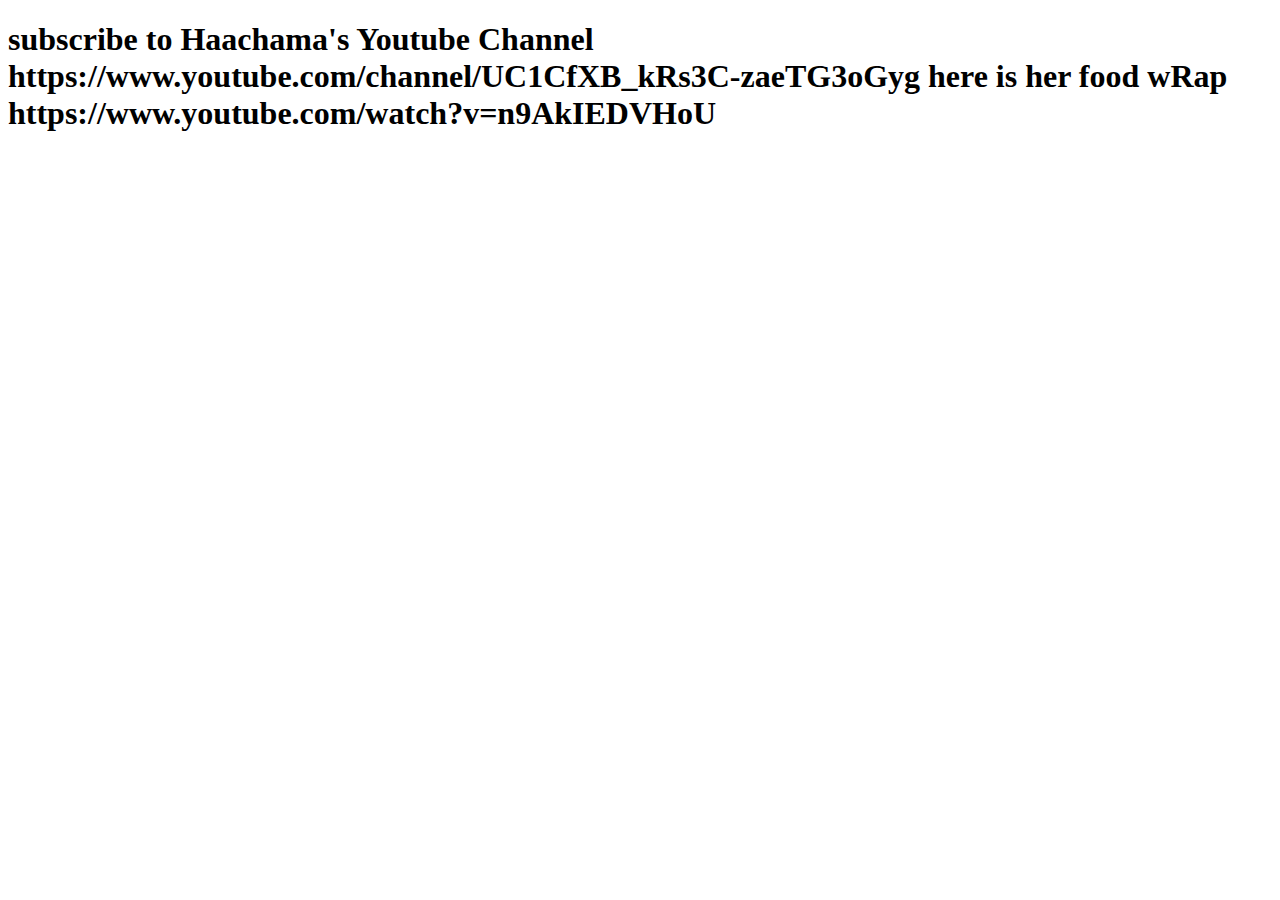
<file: index.html>
<!DOCTYPE html>
<html>
    <head>
        <title>Hello World</title>
    </head>
    <body>
        <h1>subscribe to Haachama's Youtube Channel
            https://www.youtube.com/channel/UC1CfXB_kRs3C-zaeTG3oGyg
            here is her food wRap
            https://www.youtube.com/watch?v=n9AkIEDVHoU
        </h1>
    </body>
</html>
</file>
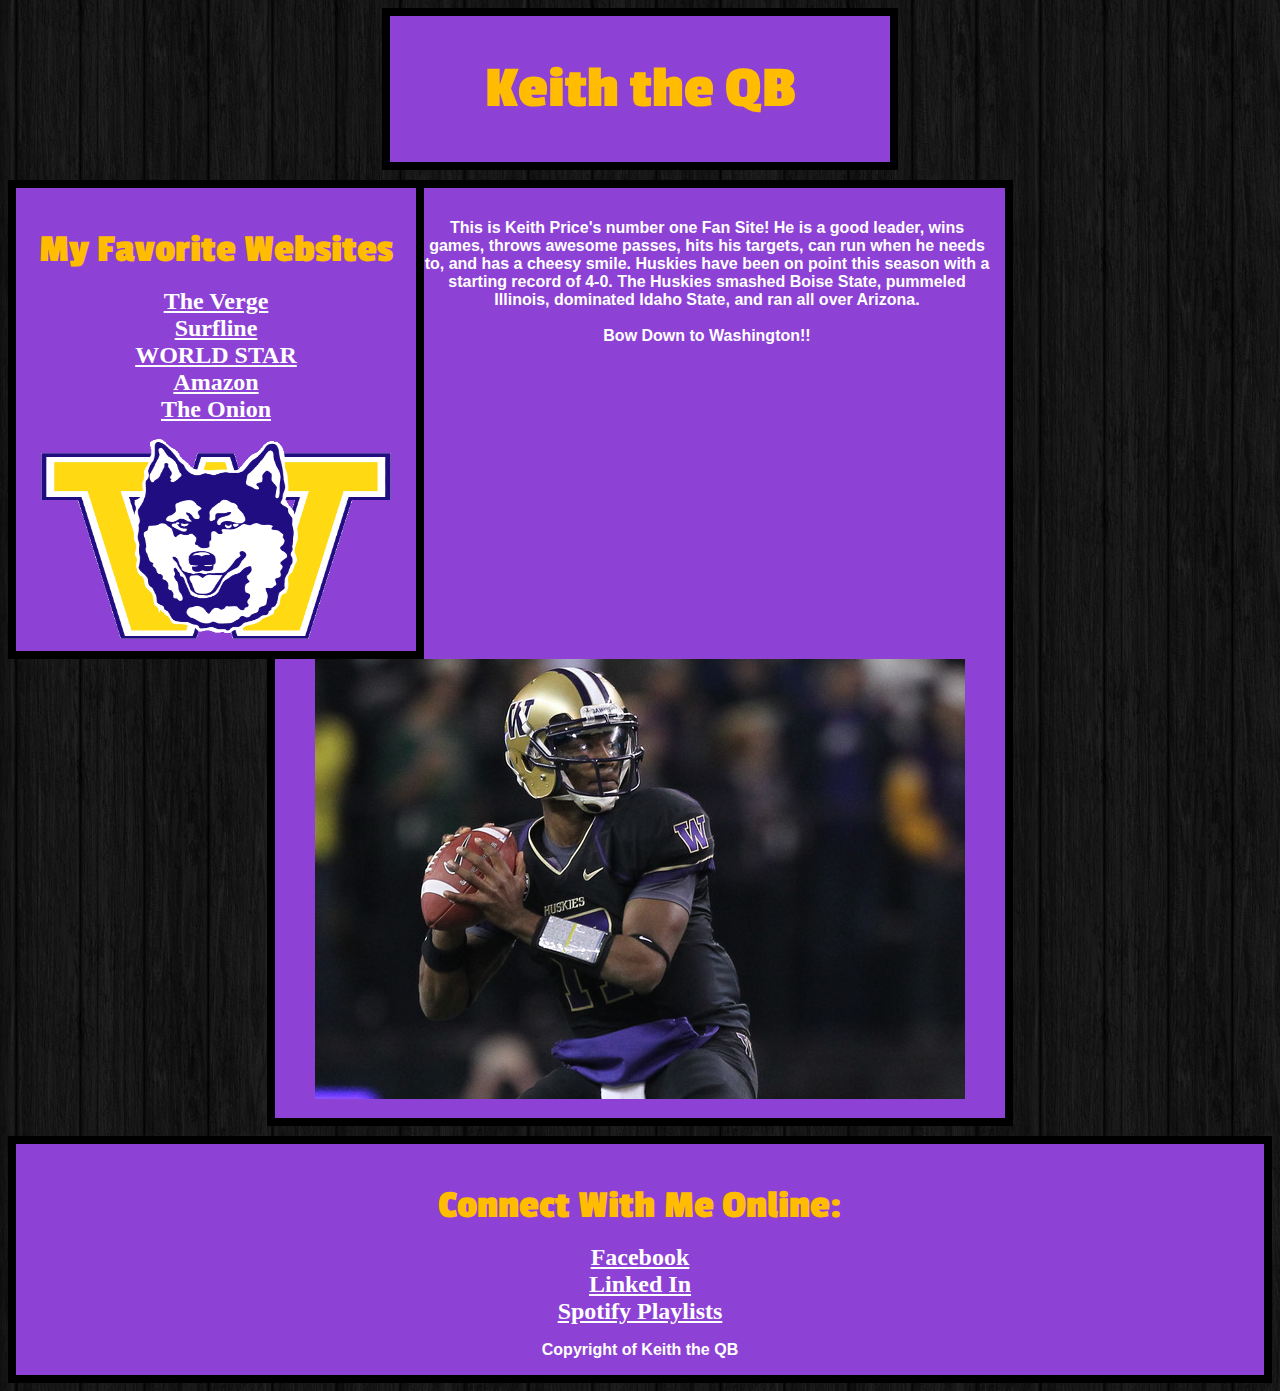
<file: introToCss.html>
<!DOCTYPE html>
	<head> 
		<title> Keith the QB  </title>
		<link rel="stylesheet" type="text/css" href="test.css" />
		<link href='http://fonts.googleapis.com/css?family=Passion+One' rel='stylesheet' type='text/css'>
	</head>

	<body>
		<div id = "Header">
			<h1> Keith the QB </h1>
		</div>
		
		<div id = "LeftNav">
			<h3> My Favorite Websites </h3>
			<ul>
				<li><a href="https://www.theverge.com">The Verge</a></li>
				<li><a href="https://www.surfline.com">Surfline</a></li>
				<li><a href="https://www.worldstarhiphop">WORLD STAR</a></li>
				<li><a href="https://www.amazon.com">Amazon</a></li>
				<li><a href="https://www.theonion.com">The Onion</a></li>
			</ul>
			<img src="icon.gif" width="350px" height="200px">
		</div>
		
		<div id = "Content">
			<p> This is Keith Price's number one Fan Site! He is a good leader, wins games, throws awesome passes, hits his targets, can run when he needs to, and has a cheesy smile. Huskies have been on point this season with a starting record of 4-0. The Huskies smashed Boise State, pummeled Illinois, dominated Idaho State, and ran all over Arizona. <br /><br /> <span id="bow">Bow Down to Washington!!</span></p>
			<img src="price.jpg">
		</div>
		
		<div id = "Footer">
			<h3>Connect With Me Online:</h3>
			<ul>
				<li><a href="https://www.Facebook.com">Facebook</a></li>
				<li><a href="https://www.Linkedin.com">Linked In</a></li>
				<li><a href="https://www.Spotify.com">Spotify Playlists</a></li>
			</ul>
			<p>Copyright of Keith the QB</p>
		</div>

	</body>

</html>
</file>
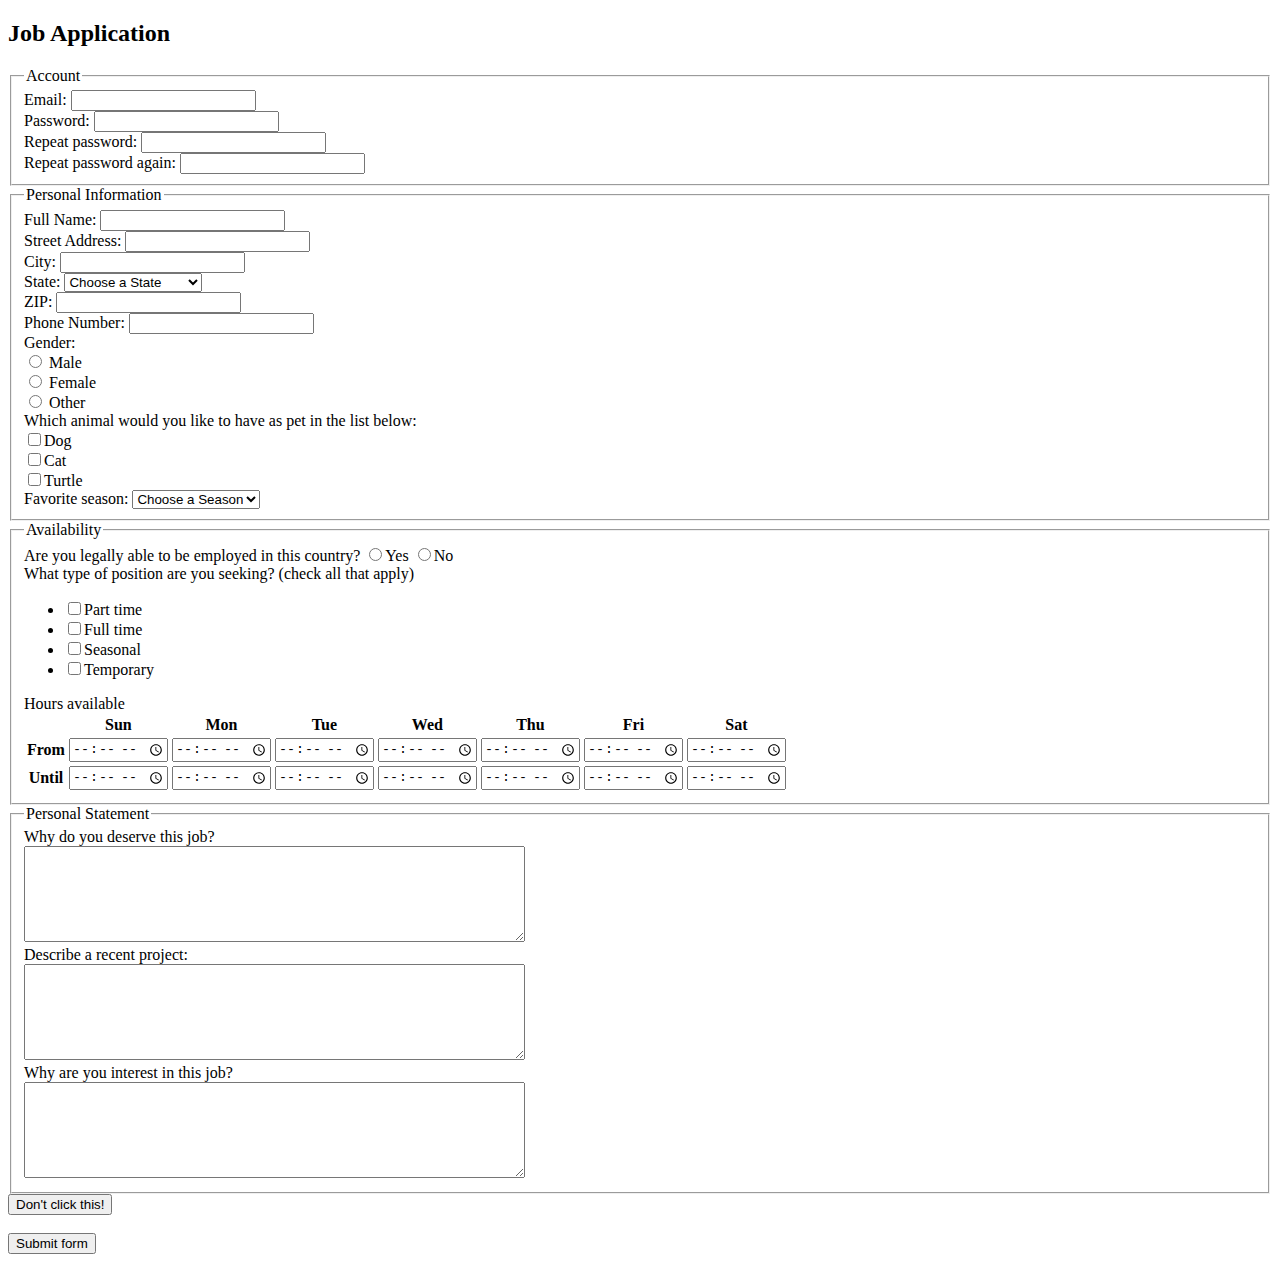
<file: jobApplicationForm.html>
<!DOCTYPE html>
<html>
<head>
	<meta charset="utf-8">
	<title>Job Application</title>
</head>
<body>

<h2>Job Application</h2>

<form action="http://gclass.alexburner.com/formtest.php" method="post">

	<fieldset>
		<legend>Account</legend>
		<div class="field">
			<label>Email:</label> 
			<input type="text" name="email">
		</div>
		<div class="field">
			<label>Password:</label> 
			<input type="password" name="password">
		</div>
		<div class="field">
			<label>Repeat password:</label> 
			<input type="password" name="password_r">
		</div>
		<div class="field">
			<label>Repeat password again:</label> 
			<input type="password" name="password_rr">
		</div>
	</fieldset>

	<fieldset>
		<legend>Personal Information</legend>
		<div class="field">
			<label>Full Name:</label> 
			<input type="text" name="name">
		</div>
		<div class="field">
			<label>Street Address:</label> 
			<input type="text" name="street">
		</div>
		<div class="field">
			<label>City:</label> 
			<input type="text" name="city">
		</div>
		<div class="field">
			<label>State:</label> 
			<select name="state">
				<option value="" selected="true">Choose a State</option>
				<option value="AL">Alabama</option>
				<option value="AK">Alaska</option>
				<option value="AZ">Arizona</option>
				<option value="AR">Arkansas</option>
				<option value="CA">California</option>
				<option value="CO">Colorado</option>
				<option value="CT">Connecticut</option>
				<option value="DE">Delaware</option>
				<option value="DC">District of Columbia</option>
				<option value="FL">Florida</option>
				<option value="GA">Georgia</option>
				<option value="HI">Hawaii</option>
				<option value="ID">Idaho</option>
				<option value="IL">Illinois</option>
				<option value="IN">Indiana</option>
				<option value="IA">Iowa</option>
				<option value="KS">Kansas</option>
				<option value="KY">Kentucky</option>
				<option value="LA">Louisiana</option>
				<option value="ME">Maine</option>
				<option value="MD">Maryland</option>
				<option value="MA">Massachusetts</option>
				<option value="MI">Michigan</option>
				<option value="MN">Minnesota</option>
				<option value="MS">Mississippi</option>
				<option value="MO">Missouri</option>
				<option value="MT">Montana</option>
				<option value="NE">Nebraska</option>
				<option value="NV">Nevada</option>
				<option value="NH">New Hampshire</option>
				<option value="NJ">New Jersey</option>
				<option value="NM">New Mexico</option>
				<option value="NY">New York</option>
				<option value="NC">North Carolina</option>
				<option value="ND">North Dakota</option>
				<option value="OH">Ohio</option>
				<option value="OK">Oklahoma</option>
				<option value="OR">Oregon</option>
				<option value="PA">Pennsylvania</option>
				<option value="RI">Rhode Island</option>
				<option value="SC">South Carolina</option>
				<option value="SD">South Dakota</option>
				<option value="TN">Tennessee</option>
				<option value="TX">Texas</option>
				<option value="UT">Utah</option>
				<option value="VT">Vermont</option>
				<option value="VA">Virginia</option>
				<option value="WA">Washington</option>
				<option value="WV">West Virginia</option>
				<option value="WI">Wisconsin</option>
				<option value="WY">Wyoming</option>
			</select>
		</div>
		<div class="field">
			<label>ZIP:</label> 
			<input type="text" name="zip">
		</div>
		<div class="field">
			<label>Phone Number:</label> 
			<input type="text" name="phone#">
		</div>
		<div class="field">
			<label>Gender:</label> 
			<br>
			<input type="radio" name="gender" value="male"> Male
			<br> 
			<input type="radio" name="gender" value="female"> Female
			<br> 
			<input type="radio" name="gender" value="other"> Other
		</div>
		<div class="field">
			<label>Which animal would you like to have as pet in the list below:</label> 
			<br>
			<input type="checkbox" name="animal" value="dog">Dog
			<br> 
			<input type="checkbox" name="animal" value="cat">Cat
			<br> 
			<input type="checkbox" name="animal" value="turtle">Turtle
		</div>

		<div class="field">
			<label>Favorite season:</label> 
			<select name="season">
				<option value="" selected="true">Choose a Season</option>
				<option value="spring">Spring</option>
				<option value="summer">Summer</option>
				<option value="fall">Fall</option>
				<option value="winter">Winter</option>
			</select>
		</div>
		
	</fieldset>

	<fieldset>
		<legend>Availability</legend>
		<div class="field">
			<label>Are you legally able to be employed in this country?</label> 
			<input type="radio" name="legal" value="yes">Yes
			<input type="radio" name="legal" value="no">No
		</div>
		<div class="field">
			<label>What type of position are you seeking? (check all that apply)</label>
			<ul>
				<li><input type="checkbox" name="position_pt" value="parttime">Part time</li>
				<li><input type="checkbox" name="position_ft" value="fulltime">Full time</li>
				<li><input type="checkbox" name="position_sl" value="seasonal">Seasonal</li>
				<li><input type="checkbox" name="position_tp" value="temporary">Temporary</li>
			</ul>
		</div>
		<div class="field">
			<label>Hours available</label>
			<table>
				<tr>
					<td></td>
					<th>Sun</th>
					<th>Mon</th>
					<th>Tue</th>
					<th>Wed</th>
					<th>Thu</th>
					<th>Fri</th>
					<th>Sat</th>
				</tr>
				<tr>
					<th>From</th>
					<td><input type="time" size="5" name="su_from"></td>
					<td><input type="time" size="5" name="mo_from"></td>
					<td><input type="time" size="5" name="tu_from"></td>
					<td><input type="time" size="5" name="we_from"></td>
					<td><input type="time" size="5" name="th_from"></td>
					<td><input type="time" size="5" name="fr_from"></td>
					<td><input type="time" size="5" name="sa_from"></td>
				</tr>
				<tr>
					<th>Until</th>
					<td><input type="time" size="5" name="su_until"></td>
					<td><input type="time" size="5" name="mo_until"></td>
					<td><input type="time" size="5" name="tu_until"></td>
					<td><input type="time" size="5" name="we_until"></td>
					<td><input type="time" size="5" name="th_until"></td>
					<td><input type="time" size="5" name="fr_until"></td>
					<td><input type="time" size="5" name="sa_until"></td>
				</tr>
			</table>
		</div>
	</fieldset>

	<fieldset>
		<legend>Personal Statement</legend>
		<div class="field">
			<label>Why do you deserve this job?</label><br>
			<textarea name="deserve" rows="6" cols="60"></textarea>
		</div>
		<div class="field">
			<label>Describe a recent project:</label><br>
			<textarea name="project" rows="6" cols="60"></textarea>
		</div>
		<div class="field">
			<label>Why are you interest in this job?</label><br>
			<textarea name="interest" rows="6" cols="60"></textarea>
		</div>
	</fieldset>

	<button type="button" onclick="alert('Go ahead click the submit!')">Don't click this!</button>
	<br> 
	<br> 
	<input type="submit" value="Submit form">
	
</form>
</body>
</html>
</file>
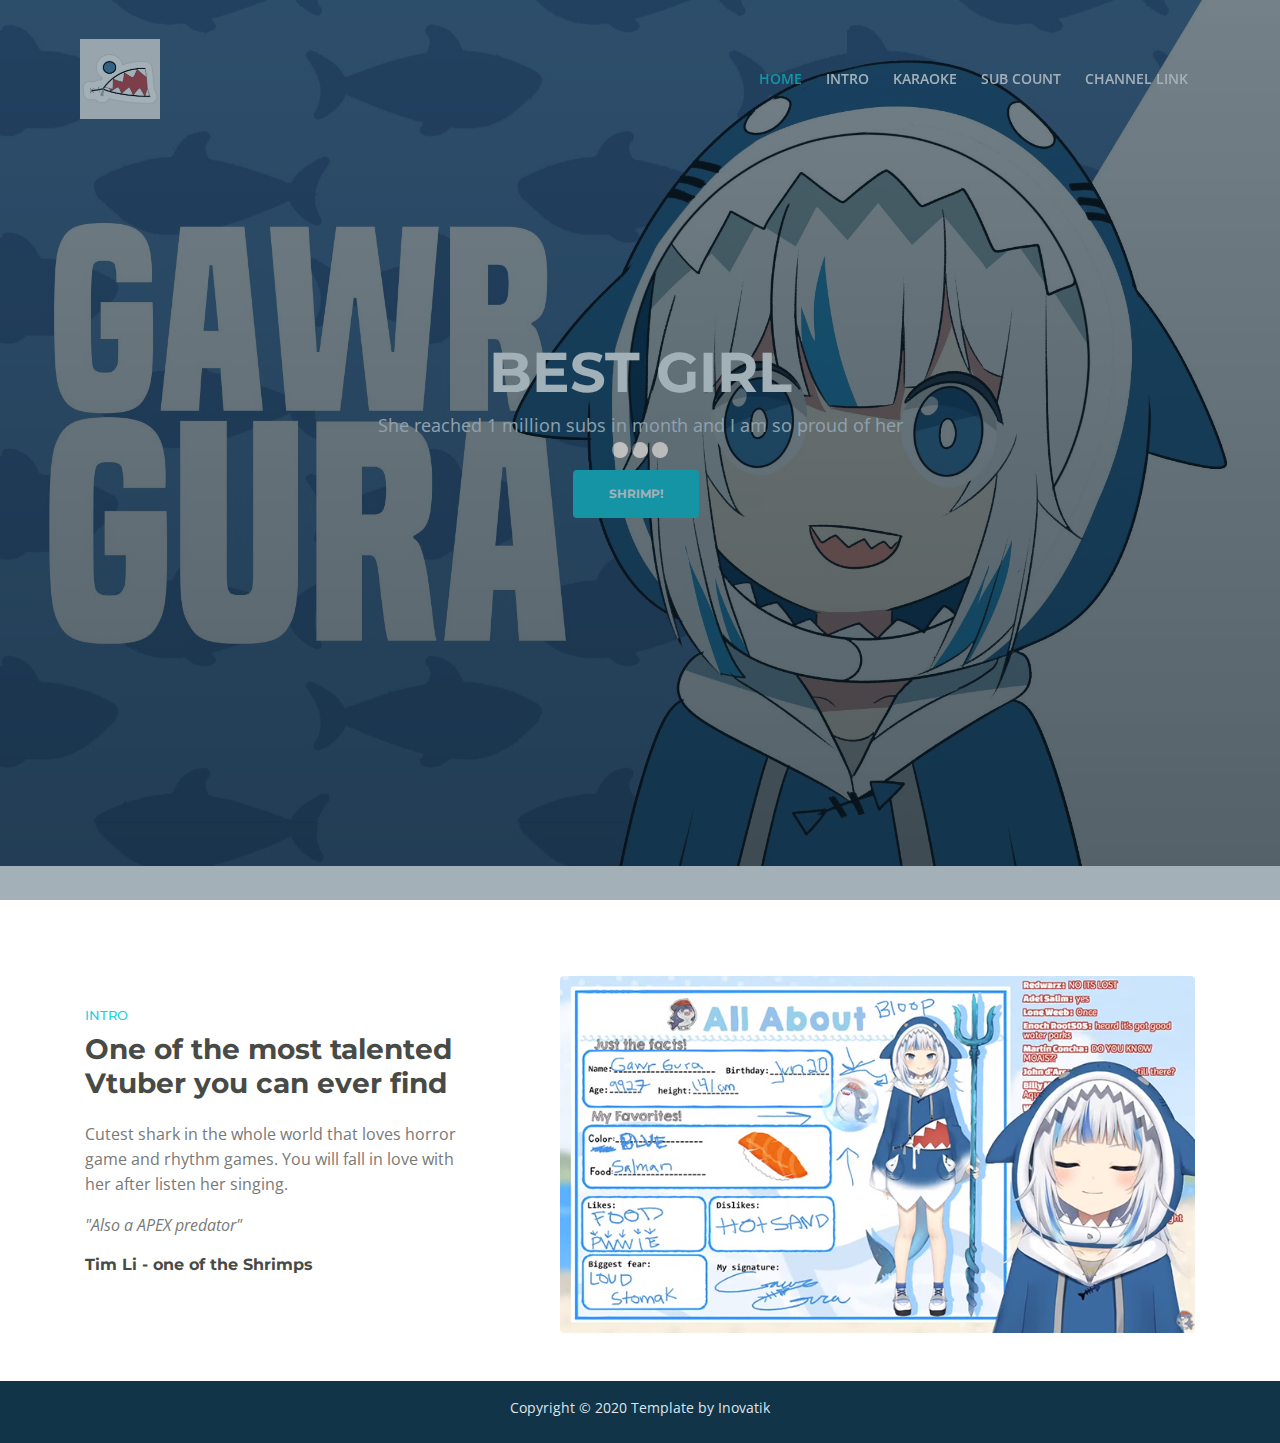
<file: myFunSite.html>
<!DOCTYPE html>
<html lang="en">
<head>
    <meta charset="utf-8">
    <meta name="viewport" content="width=device-width, initial-scale=1, shrink-to-fit=no">
    
    <!-- SEO Meta Tags -->
    <meta name="description" content="Aria is a business focused HTML landing page template built with Bootstrap to help you create lead generation websites for companies and their services.">
    <meta name="author" content="Inovatik">

    <!-- OG Meta Tags to improve the way the post looks when you share the page on LinkedIn, Facebook, Google+ -->
	<meta property="og:site_name" content="" /> <!-- website name -->
	<meta property="og:site" content="" /> <!-- website link -->
	<meta property="og:title" content=""/> <!-- title shown in the actual shared post -->
	<meta property="og:description" content="" /> <!-- description shown in the actual shared post -->
	<meta property="og:image" content="" /> <!-- image link, make sure it's jpg -->
	<meta property="og:url" content="" /> <!-- where do you want your post to link to -->
	<meta property="og:type" content="article" />

    <!-- Website Title -->
    <title>Aria - Business HTML Landing Page Template</title>
    
    <!-- Styles -->
    <link href="https://fonts.googleapis.com/css?family=Montserrat:500,700&display=swap&subset=latin-ext" rel="stylesheet">
    <link href="https://fonts.googleapis.com/css?family=Open+Sans:400,400i,600&display=swap&subset=latin-ext" rel="stylesheet">
    <link href="css/bootstrap.css" rel="stylesheet">
    <link href="css/fontawesome-all.css" rel="stylesheet">
    <link href="css/swiper.css" rel="stylesheet">
	<link href="css/magnific-popup.css" rel="stylesheet">
	<link href="css/styles.css" rel="stylesheet">
	
	<!-- Favicon  -->
    <link rel="icon" href="images/favicon.png">
</head>
<body data-spy="scroll" data-target=".fixed-top">
    
    <!-- Preloader -->
	<div class="spinner-wrapper">
        <div class="spinner">
            <div class="bounce1"></div>
            <div class="bounce2"></div>
            <div class="bounce3"></div>
        </div>
    </div>
    <!-- end of preloader -->
    

    <!-- Navbar -->
    <nav class="navbar navbar-expand-md navbar-dark navbar-custom fixed-top">
        <!-- Text Logo - Use this if you don't have a graphic logo -->
        <!-- <a class="navbar-brand logo-text page-scroll" href="index.html">Aria</a> -->

        <!-- Image Logo -->
        <a class="navbar-brand logo-image" href="https://www.youtube.com/channel/UCoSrY_IQQVpmIRZ9Xf-y93g"><img src="images/favicon.png" alt="alternative"></a>
        
        <!-- Mobile Menu Toggle Button -->
        <button class="navbar-toggler" type="button" data-toggle="collapse" data-target="#navbarsExampleDefault" aria-controls="navbarsExampleDefault" aria-expanded="false" aria-label="Toggle navigation">
            <span class="navbar-toggler-awesome fas fa-bars"></span>
            <span class="navbar-toggler-awesome fas fa-times"></span>
        </button>
        <!-- end of mobile menu toggle button -->

        <div class="collapse navbar-collapse" id="navbarsExampleDefault">
            <ul class="navbar-nav ml-auto">
                <li class="nav-item">
                    <a class="nav-link page-scroll" href="#header">HOME <span class="sr-only">(current)</span></a>
                </li>
                <li class="nav-item">
                    <a class="nav-link page-scroll" href="#intro">INTRO</a>
                </li>
                <li class="nav-item">
                    <a class="nav-link page-scroll" href="https://www.youtube.com/watch?v=Xd-uxiTmY-E&t=0s">KARAOKE</a>
                </li>
                <li class="nav-item">
                    <a class="nav-link page-scroll" href="https://socialblade.com/youtube/channel/UCoSrY_IQQVpmIRZ9Xf-y93g/realtime">SUB COUNT</a>
                </li>
                



                <li class="nav-item">
                    <a class="nav-link page-scroll" href="https://www.youtube.com/channel/UCoSrY_IQQVpmIRZ9Xf-y93g">CHANNEL LINK</a>
                </li>
            </ul>
            
        </div>
    </nav> <!-- end of navbar -->
    <!-- end of navbar -->


    <!-- Header -->
    <header id="header" class="header">
        <div class="header-content">
            <div class="container">
                <div class="row">
                    <div class="col-lg-12">
                        <div class="text-container">
                            <h1>BEST <span id="js-rotating">GIRL, WIFU, Vtuber</span></h1>
                            <p class="p-heading p-large">She reached 1 million subs in month and I am so proud of her</p>
                            <a class="btn-solid-lg page-scroll" href="#intro">SHRIMP!</a>
                        </div>
                    </div> <!-- end of col -->
                </div> <!-- end of row -->
            </div> <!-- end of container -->
        </div> <!-- end of header-content -->
    </header> <!-- end of header -->
    <!-- end of header -->


    <!-- Intro -->
    <div id="intro" class="basic-1">
        <div class="container">
            <div class="row">
                <div class="col-lg-5">
                    <div class="text-container">
                        <div class="section-title">INTRO</div>
                        <h2>One of the most talented Vtuber you can ever find</h2>
                        <p>Cutest shark in the whole world that loves horror game and rhythm games. You will fall in love with her after listen her singing.</p>
                        <p class="testimonial-text">"Also a APEX predator"</p>
                        <div class="testimonial-author">Tim Li - one of the Shrimps</div>
                    </div> <!-- end of text-container -->
                </div> <!-- end of col -->
                <div class="col-lg-7">
                    <div class="image-container">
                        <img class="img-fluid" src="images/gawr.png" alt="alternative">
                    </div> <!-- end of image-container -->
                </div> <!-- end of col -->
            </div> <!-- end of row -->
        </div> <!-- end of container -->
    </div> <!-- end of basic-1 -->
    <!-- end of intro -->


    


   
   


    <!-- Copyright -->
    <div class="copyright">
        <div class="container">
            <div class="row">
                <div class="col-lg-12">
                    <p class="p-small">Copyright © 2020 <a href="https://inovatik.com">Template by Inovatik</a></p>
                </div> <!-- end of col -->
            </div> <!-- enf of row -->
        </div> <!-- end of container -->
    </div> <!-- end of copyright --> 
    <!-- end of copyright -->
    
    	
    <!-- Scripts -->
    <script src="js/jquery.min.js"></script> <!-- jQuery for Bootstrap's JavaScript plugins -->
    <script src="js/popper.min.js"></script> <!-- Popper tooltip library for Bootstrap -->
    <script src="js/bootstrap.min.js"></script> <!-- Bootstrap framework -->
    <script src="js/jquery.easing.min.js"></script> <!-- jQuery Easing for smooth scrolling between anchors -->
    <script src="js/swiper.min.js"></script> <!-- Swiper for image and text sliders -->
    <script src="js/jquery.magnific-popup.js"></script> <!-- Magnific Popup for lightboxes -->
    <script src="js/morphext.min.js"></script> <!-- Morphtext rotating text in the header -->
    <script src="js/isotope.pkgd.min.js"></script> <!-- Isotope for filter -->
    <script src="js/validator.min.js"></script> <!-- Validator.js - Bootstrap plugin that validates forms -->
    <script src="js/scripts.js"></script> <!-- Custom scripts -->
</body>
</html>
</file>
<file: test.css>
body {
    background-image: url(dark_wood.png);
}

a{
    color: white;
    font-weight: bold;
    font-size: 24px;
}

div {
    background-color: #8E41D5;
}

p {
    font-weight: bold;
    color: white;
    font-family: "Arial"
}

h3 {
    color: #FFBC00;
    font-size: 40px;
    font-family: "Passion One"; 
    margin-bottom: 0px
}

ul {
    list-style-type: none;
    padding-left:0px;
}

#Header {
    width: 500px;
    margin-left: auto;
    margin-right: auto;
    margin-bottom: 10px;
    border: solid 8px black;
    text-align: center;
}

#Header h1 {
    font-size: 60px; 
    font-family: "Passion One"; 
    color: #FFBC00; 
    font-weight: bold;
}

#LeftNav {
    width: 400px;
    float: left;
    border: solid 8px black;
    text-align: center;
    padding-bottom:8px;
}

#LeftNav img {

}

#LeftNav ul {

}

#LeftNav h3 {

}

#Content {
    width: 700px;
    margin-left: auto;
    margin-right: auto;
    margin-bottom: 10px;
    border: solid 8px black;
    text-align: center;
    padding: 15px;
}

#Footer {
    border: solid 8px black;
    text-align: center;
}
</file>
<file: css/styles.css>
/* Template: Aria - Business HTML Landing Page Template
   Author: Inovatik
   Created: Jul 2019
   Description: Master CSS file
*/

/*****************************************
Table Of Contents:

01. General Styles
02. Preloader
03. Navigation
04. Header
05. Intro
06. Description
07. Services
08. Details 1
09. Details 2
10. Testimonials
11. Call Me
12. Projects
13. Project Lightboxes
14. Team
15. About
16. Contact
17. Footer
18. Copyright
19. Back To Top Button
20. Extra Pages
21. Media Queries
******************************************/

/*****************************************
Colors:

- Backgrounds - light gray #fbfbfb
- Background - dark blue #153e52
- Backgrounds navbar, footer - dark gray #113448
- Buttons, bullets, icons - green rgb(23, 209, 223)
- Headings text - black #484a46
- Body text - gray #787976
- Body text - light gray #dfe5ec
******************************************/


/******************************/
/*     01. General Styles     */
/******************************/
body,
html {
    width: 100%;
	height: 100%;
}

body, p {
	color: #787976; 
	font: 400 1rem/1.5625rem "Open Sans", sans-serif;
}

.p-large {
	font: 400 1.125rem/1.625rem "Open Sans", sans-serif;
}

.p-small {
	font: 400 0.875rem/1.375rem "Open Sans", sans-serif;
}

.p-heading {
	margin-bottom: 3.5rem;
	text-align: center;
}

.li-space-lg li {
	margin-bottom: 0.375rem;
}

.indent {
	padding-left: 1.25rem;
}

h1 {
	color: #484a46;
	font: 700 2.5rem/3rem "Montserrat", sans-serif;
}

h2 {
	color: #484a46;
	font: 700 1.75rem/2.125rem "Montserrat", sans-serif;
}

h3 {
	color: #484a46;
	font: 700 1.375rem/1.75rem "Montserrat", sans-serif;
}

h4 {
	color: #484a46;
	font: 700 1.25rem/1.625rem "Montserrat", sans-serif;
}

h5 {
	color: #484a46;
	font: 700 1.125rem/1.5rem "Montserrat", sans-serif;
}

h6 {
	color: #484a46;
	font: 700 1rem/1.375rem "Montserrat", sans-serif;
}

a {
	color: #787976;
	text-decoration: underline;
}

a:hover {
	color: #787976;
	text-decoration: underline;
}

a.green {
	color: rgb(23, 209, 223);
}

a.white,
.white {
	color: #dfe5ec;
}

.testimonial-text {
	font-style: italic;
}

.testimonial-author {
	font: 700 1rem/1.375rem "Montserrat", sans-serif;
}

strong {
	color: #484a46;
}

.section-title {
	color: rgb(23, 209, 223);
	font: 500 0.8125rem/1.125rem "Montserrat", sans-serif;
}

.btn-solid-reg {
	display: inline-block;
	padding: 1.1875rem 1.875rem 1.1875rem 1.875rem;
	border: 0.125rem solid rgb(23, 209, 223);
	border-radius: 0.25rem;
	background-color: rgb(23, 209, 223);
	color: #fff;
	font: 700 0.75rem/0 "Montserrat", sans-serif;
	text-decoration: none;
	transition: all 0.2s;
}

.btn-solid-reg:hover {
	background-color: transparent;
	color: rgb(23, 209, 223);
	text-decoration: none;
}

.btn-solid-lg {
	display: inline-block;
	padding: 1.375rem 2.125rem 1.375rem 2.125rem;
	border: 0.125rem solid rgb(23, 209, 223);
	border-radius: 0.25rem;
	background-color: rgb(23, 209, 223);
	color: #fff;
	font: 700 0.75rem/0 "Montserrat", sans-serif;
	text-decoration: none;
	transition: all 0.2s;
}

.btn-solid-lg:hover {
	background-color: transparent;
	color: rgb(23, 209, 223);
	text-decoration: none;
}

.btn-outline-reg {
	display: inline-block;
	padding: 1.1875rem 1.875rem 1.1875rem 1.875rem;
	border: 0.125rem solid #787976;
	border-radius: 0.25rem;
	background-color: transparent;
	color: #787976;
	font: 700 0.75rem/0 "Montserrat", sans-serif;
	text-decoration: none;
	transition: all 0.2s;
}

.btn-outline-reg:hover {
	background-color: #787976;
	color: #fff;
	text-decoration: none;
}

.btn-outline-lg {
	display: inline-block;
	padding: 1.375rem 2.125rem 1.375rem 2.125rem;
	border: 0.125rem solid #787976;
	border-radius: 0.25rem;
	background-color: transparent;
	color: #787976;
	font: 700 0.75rem/0 "Montserrat", sans-serif;
	text-decoration: none;
	transition: all 0.2s;
}

.btn-outline-lg:hover {
	background-color: #787976;
	color: #fff;
	text-decoration: none;
}

.btn-outline-sm {
	display: inline-block;
	padding: 1rem 1.625rem 0.9375rem 1.625rem;
	border: 0.125rem solid #787976;
	border-radius: 0.25rem;
	background-color: transparent;
	color: #787976;
	font: 700 0.75rem/0 "Montserrat", sans-serif;
	text-decoration: none;
	transition: all 0.2s;
}

.btn-outline-sm:hover {
	background-color: #787976;
	color: #fff;
	text-decoration: none;
}

.form-group {
	position: relative;
	margin-bottom: 1.25rem;
}

.form-group.has-error.has-danger {
	margin-bottom: 0.625rem;
}

.form-group.has-error.has-danger .help-block.with-errors ul {
	margin-top: 0.375rem;
}

.label-control {
	position: absolute;
	top: 0.8125rem;
	left: 1.375rem;
	color: #787976;
	opacity: 1;
	font: 400 0.875rem/1.375rem "Open Sans", sans-serif;
	cursor: text;
	transition: all 0.2s ease;
}

/* IE10+ hack to solve lower label text position compared to the rest of the browsers */
@media screen and (-ms-high-contrast: active), screen and (-ms-high-contrast: none) {  
	.label-control {
		top: 0.9375rem;
	}
}

.form-control-input:focus + .label-control,
.form-control-input.notEmpty + .label-control,
.form-control-textarea:focus + .label-control,
.form-control-textarea.notEmpty + .label-control {
	top: 0.125rem;
	opacity: 1;
	font-size: 0.75rem;
	font-weight: 500;
}

.form-control-input,
.form-control-select {
	display: block; /* needed for proper display of the label in Firefox, IE, Edge */
	width: 100%;
	padding-top: 1.25rem;
	padding-bottom: 0.25rem;
	padding-left: 1.3125rem;
	border: 1px solid #dadada;
	border-radius: 0.25rem;
	background-color: #fff;
	color: #787976;
	font: 400 0.875rem/1.375rem "Open Sans", sans-serif;
	transition: all 0.2s;
	-webkit-appearance: none; /* removes inner shadow on form inputs on ios safari */
}

.form-control-select {
	padding-top: 0.5rem;
	padding-bottom: 0.5rem;
	height: 3rem;
}

/* IE10+ hack to solve lower label text position compared to the rest of the browsers */
@media screen and (-ms-high-contrast: active), screen and (-ms-high-contrast: none) {  
	.form-control-input {
		padding-top: 1.25rem;
		padding-bottom: 0.75rem;
		line-height: 1.75rem;
	}

	.form-control-select {
		padding-top: 0.875rem;
		padding-bottom: 0.75rem;
		height: 3.125rem;
		line-height: 2.125rem;
	}
}

select {
    /* you should keep these first rules in place to maintain cross-browser behavior */
    -webkit-appearance: none;
	-moz-appearance: none;
	-ms-appearance: none;
    -o-appearance: none;
    appearance: none;
    background-image: url('../images/down-arrow.png');
    background-position: 96% 50%;
    background-repeat: no-repeat;
    outline: none;
}

select::-ms-expand {
    display: none; /* removes the ugly default down arrow on select form field in IE11 */
}

.form-control-textarea {
	display: block; /* used to eliminate a bottom gap difference between Chrome and IE/FF */
	width: 100%;
	height: 8rem; /* used instead of html rows to normalize height between Chrome and IE/FF */
	padding-top: 1.25rem;
	padding-left: 1.3125rem;
	border: 1px solid #dadada;
	border-radius: 0.25rem;
	background-color: #fff;
	color: #787976;
	font: 400 1rem/1.5625rem "Open Sans", sans-serif;
	transition: all 0.2s;
}

.form-control-input:focus,
.form-control-select:focus,
.form-control-textarea:focus {
	border: 1px solid #a1a1a1;
	outline: none; /* Removes blue border on focus */
}

.form-control-input:hover,
.form-control-select:hover,
.form-control-textarea:hover {
	border: 1px solid #a1a1a1;
}

.checkbox {
	font: 400 0.875rem/1.375rem "Open Sans", sans-serif;
}

input[type='checkbox'] {
	vertical-align: -15%;
	margin-right: 0.375rem;
}

/* IE10+ hack to raise checkbox field position compared to the rest of the browsers */
@media screen and (-ms-high-contrast: active), screen and (-ms-high-contrast: none) {  
	input[type='checkbox'] {
		vertical-align: -9%;
	}
}

.form-control-submit-button {
	display: inline-block;
	width: 100%;
	height: 3.125rem;
	border: 0.125rem solid rgb(23, 209, 223);
	border-radius: 0.25rem;
	background-color: rgb(23, 209, 223);
	color: #fff;
	font: 700 0.75rem/1.75rem "Montserrat", sans-serif;
	cursor: pointer;
	transition: all 0.2s;
}

.form-control-submit-button:hover {
	background-color: transparent;
	color: rgb(23, 209, 223);
}

/* Form Success And Error Message Formatting */
#lmsgSubmit.h3.text-center.tada.animated,
#cmsgSubmit.h3.text-center.tada.animated,
#pmsgSubmit.h3.text-center.tada.animated,
#lmsgSubmit.h3.text-center,
#cmsgSubmit.h3.text-center,
#pmsgSubmit.h3.text-center {
	display: block;
	margin-bottom: 0;
	color: #b93636;
	font: 400 1.125rem/1rem "Open Sans", sans-serif;
}

.help-block.with-errors .list-unstyled {
	color: #787976;
	font-size: 0.75rem;
	line-height: 1.125rem;
	text-align: left;
}

.help-block.with-errors ul {
	margin-bottom: 0;
}
/* end of form success and error message formatting */

/* Form Success And Error Message Animation - Animate.css */
@-webkit-keyframes tada {
	from {
		-webkit-transform: scale3d(1, 1, 1);
		-ms-transform: scale3d(1, 1, 1);
		transform: scale3d(1, 1, 1);
	}
	10%, 20% {
		-webkit-transform: scale3d(.9, .9, .9) rotate3d(0, 0, 1, -3deg);
		-ms-transform: scale3d(.9, .9, .9) rotate3d(0, 0, 1, -3deg);
		transform: scale3d(.9, .9, .9) rotate3d(0, 0, 1, -3deg);
	}
	30%, 50%, 70%, 90% {
		-webkit-transform: scale3d(1.1, 1.1, 1.1) rotate3d(0, 0, 1, 3deg);
		-ms-transform: scale3d(1.1, 1.1, 1.1) rotate3d(0, 0, 1, 3deg);
		transform: scale3d(1.1, 1.1, 1.1) rotate3d(0, 0, 1, 3deg);
	}
	40%, 60%, 80% {
		-webkit-transform: scale3d(1.1, 1.1, 1.1) rotate3d(0, 0, 1, -3deg);
		-ms-transform: scale3d(1.1, 1.1, 1.1) rotate3d(0, 0, 1, -3deg);
		transform: scale3d(1.1, 1.1, 1.1) rotate3d(0, 0, 1, -3deg);
	}
	to {
		-webkit-transform: scale3d(1, 1, 1);
		-ms-transform: scale3d(1, 1, 1);
		transform: scale3d(1, 1, 1);
	}
}

@keyframes tada {
	from {
		-webkit-transform: scale3d(1, 1, 1);
		-ms-transform: scale3d(1, 1, 1);
		transform: scale3d(1, 1, 1);
	}
	10%, 20% {
		-webkit-transform: scale3d(.9, .9, .9) rotate3d(0, 0, 1, -3deg);
		-ms-transform: scale3d(.9, .9, .9) rotate3d(0, 0, 1, -3deg);
		transform: scale3d(.9, .9, .9) rotate3d(0, 0, 1, -3deg);
	}
	30%, 50%, 70%, 90% {
		-webkit-transform: scale3d(1.1, 1.1, 1.1) rotate3d(0, 0, 1, 3deg);
		-ms-transform: scale3d(1.1, 1.1, 1.1) rotate3d(0, 0, 1, 3deg);
		transform: scale3d(1.1, 1.1, 1.1) rotate3d(0, 0, 1, 3deg);
	}
	40%, 60%, 80% {
		-webkit-transform: scale3d(1.1, 1.1, 1.1) rotate3d(0, 0, 1, -3deg);
		-ms-transform: scale3d(1.1, 1.1, 1.1) rotate3d(0, 0, 1, -3deg);
		transform: scale3d(1.1, 1.1, 1.1) rotate3d(0, 0, 1, -3deg);
	}
	to {
		-webkit-transform: scale3d(1, 1, 1);
		-ms-transform: scale3d(1, 1, 1);
		transform: scale3d(1, 1, 1);
	}
}

.tada {
	-webkit-animation-name: tada;
	animation-name: tada;
}

.animated {
	-webkit-animation-duration: 1s;
	animation-duration: 1s;
	-webkit-animation-fill-mode: both;
	animation-fill-mode: both;
}
/* end of form success and error message animation - Animate.css */

/* Fade-move Animation For Lightbox - Magnific Popup */
/* at start */
.my-mfp-slide-bottom .zoom-anim-dialog {
	opacity: 0;
	transition: all 0.2s ease-out;
	-webkit-transform: translateY(-1.25rem) perspective(37.5rem) rotateX(10deg);
	-ms-transform: translateY(-1.25rem) perspective(37.5rem) rotateX(10deg);
	transform: translateY(-1.25rem) perspective(37.5rem) rotateX(10deg);
}

/* animate in */
.my-mfp-slide-bottom.mfp-ready .zoom-anim-dialog {
	opacity: 1;
	-webkit-transform: translateY(0) perspective(37.5rem) rotateX(0); 
	-ms-transform: translateY(0) perspective(37.5rem) rotateX(0); 
	transform: translateY(0) perspective(37.5rem) rotateX(0); 
}

/* animate out */
.my-mfp-slide-bottom.mfp-removing .zoom-anim-dialog {
	opacity: 0;
	-webkit-transform: translateY(-0.625rem) perspective(37.5rem) rotateX(10deg); 
	-ms-transform: translateY(-0.625rem) perspective(37.5rem) rotateX(10deg); 
	transform: translateY(-0.625rem) perspective(37.5rem) rotateX(10deg); 
}

/* dark overlay, start state */
.my-mfp-slide-bottom.mfp-bg {
	opacity: 0;
	transition: opacity 0.2s ease-out;
}

/* animate in */
.my-mfp-slide-bottom.mfp-ready.mfp-bg {
	opacity: 0.8;
}
/* animate out */
.my-mfp-slide-bottom.mfp-removing.mfp-bg {
	opacity: 0;
}
/* end of fade-move animation for lightbox - magnific popup */

/* Fade Animation For Image Slider - Magnific Popup */
@-webkit-keyframes fadeIn {
	from {
		opacity: 0;
	}
	to {
		opacity: 1;
	}
}

@keyframes fadeIn {
	from {
		opacity: 0;
	}
	to {
		opacity: 1;
	}
}

.fadeIn {
	-webkit-animation: fadeIn 0.6s;
	animation: fadeIn 0.6s;
}

@-webkit-keyframes fadeOut {
	from {
		opacity: 1;
	}
	to {
		opacity: 0;
	}
}

@keyframes fadeOut {
	from {
		opacity: 1;
	}
	to {
		opacity: 0;
	}
}

.fadeOut {
	-webkit-animation: fadeOut 0.8s;
	animation: fadeOut 0.8s;
}
/* end of fade animation for image slider - magnific popup */


/*************************/
/*     02. Preloader     */
/*************************/
.spinner-wrapper {
	position: fixed;
	z-index: 999999;
	top: 0;
	right: 0;
	bottom: 0;
	left: 0;
	background: #113448;
}

.spinner {
	position: absolute;
	top: 50%; /* centers the loading animation vertically one the screen */
	left: 50%; /* centers the loading animation horizontally one the screen */
	width: 3.75rem;
	height: 1.25rem;
	margin: -0.625rem 0 0 -1.875rem; /* is width and height divided by two */ 
	text-align: center;
}

.spinner > div {
	display: inline-block;
	width: 1rem;
	height: 1rem;
	border-radius: 100%;
	background-color: #fff;
	-webkit-animation: sk-bouncedelay 1.4s infinite ease-in-out both;
	animation: sk-bouncedelay 1.4s infinite ease-in-out both;
}

.spinner .bounce1 {
	-webkit-animation-delay: -0.32s;
	animation-delay: -0.32s;
}

.spinner .bounce2 {
	-webkit-animation-delay: -0.16s;
	animation-delay: -0.16s;
}

@-webkit-keyframes sk-bouncedelay {
	0%, 80%, 100% { -webkit-transform: scale(0); }
	40% { -webkit-transform: scale(1.0); }
}

@keyframes sk-bouncedelay {
	0%, 80%, 100% { 
		-webkit-transform: scale(0);
		-ms-transform: scale(0);
		transform: scale(0);
	} 40% { 
		-webkit-transform: scale(1.0);
		-ms-transform: scale(1.0);
		transform: scale(1.0);
	}
}


/**************************/
/*     03. Navigation     */
/**************************/
.navbar-custom {
	padding-top: 0.375rem;
	padding-bottom: 0.375rem;
	background-color: #113448;
	box-shadow: 0 0.0625rem 0.375rem 0 rgba(0, 0, 0, 0.1);
	font: 600 0.875rem/0.875rem "Open Sans", sans-serif;
	transition: all 0.2s;
}

.navbar-custom .navbar-brand {
	font-size: 0;
}

.navbar-custom .navbar-brand.logo-image img {
    width: 5rem;
	height: 5rem;
	-webkit-backface-visibility: hidden;
}

.navbar-custom .navbar-brand.logo-text {
	margin-top: 0.25rem;
	margin-bottom: 0.25rem;
	font: 700 2.25rem/1.5rem "Montserrat", sans-serif;
	color: #fff;
	text-decoration: none;
}

.navbar-custom .navbar-nav {
	margin-top: 0.75rem;
	margin-bottom: 0.5rem;
}

.navbar-custom .nav-item .nav-link {
	padding: 0.625rem 0.75rem 0.625rem 0.75rem;
	color: #fff;
	text-decoration: none;
	transition: all 0.2s ease;
}

.navbar-custom .nav-item .nav-link:hover,
.navbar-custom .nav-item .nav-link.active {
	color: rgb(23, 209, 223);
}

/* Dropdown Menu */
.navbar-custom .dropdown:hover > .dropdown-menu {
	display: block; /* this makes the dropdown menu stay open while hovering it */
	min-width: auto;
	animation: fadeDropdown 0.2s; /* required for the fade animation */
}

@keyframes fadeDropdown {
    0% {
        opacity: 0;
    }

    100% {
        opacity: 1;
    }
}

.navbar-custom .dropdown-toggle:focus { /* removes dropdown outline on focus  */
	outline: 0;
}

.navbar-custom .dropdown-menu {
	margin-top: 0;
	border: none;
	border-radius: 0.25rem;
	background-color: #113448;
}

.navbar-custom .dropdown-item {
	color: #fff;
	text-decoration: none;
}

.navbar-custom .dropdown-item:hover {
	background-color: #113448;
}

.navbar-custom .dropdown-item .item-text {
	font: 600 0.875rem/0.875rem "Open Sans", sans-serif;
}

.navbar-custom .dropdown-item:hover .item-text {
	color: rgb(23, 209, 223);
}

.navbar-custom .dropdown-items-divide-hr {
	width: 100%;
	height: 1px;
	margin: 0.75rem auto 0.75rem auto;
	border: none;
	background-color: #b5bcc4;
	opacity: 0.2;
}
/* end of dropdown menu */

.navbar-custom .social-icons {
	display: none;
}

.navbar-custom .navbar-toggler {
	border: none;
	color: #fff;
	font-size: 2rem;
}

.navbar-custom button[aria-expanded='false'] .navbar-toggler-awesome.fas.fa-times{
	display: none;
}

.navbar-custom button[aria-expanded='false'] .navbar-toggler-awesome.fas.fa-bars{
	display: inline-block;
}

.navbar-custom button[aria-expanded='true'] .navbar-toggler-awesome.fas.fa-bars{
	display: none;
}

.navbar-custom button[aria-expanded='true'] .navbar-toggler-awesome.fas.fa-times{
	display: inline-block;
	margin-right: 0.125rem;
}


/*********************/
/*    04. Header     */
/*********************/
.header {
	background: linear-gradient(rgba(0, 0, 0, 0.3), rgba(0, 0, 0, 0.5)), url('../images/header-background.jpg') center center no-repeat;
	background-size: cover;
}

.header .header-content {
	padding-top: 8rem;
	padding-bottom: 2.125rem;
	text-align: center;
}

.header .text-container {
	margin-bottom: 3rem;
}

.header h1 {
	margin-bottom: 0.5rem;
	color: #fff;
}

.header .p-large {
	margin-bottom: 2rem;
	color: #dfe5ec;
}

.header .btn-solid-lg {
	margin-right: 0.5rem;
	margin-bottom: 1.25rem;
}


/*********************/
/*     05. Intro     */
/*********************/
.basic-1 {
	padding-top: 6.5rem;
	padding-bottom: 3rem;
}

.basic-1 .text-container {
	margin-bottom: 3rem;
}

.basic-1 .section-title {
	margin-bottom: 0.5rem;
}

.basic-1 h2 {
	margin-bottom: 1.375rem;
}

.basic-1 .testimonial-author {
	color: #484a46;
}

/* Hover Animation */
.basic-1 .image-container {
	overflow: hidden;
	border-radius: 0.25rem;
}

.basic-1 .image-container img {
	margin: 0;
	border-radius: 0.25rem;
	transition: all 0.3s;
}

.basic-1 .image-container:hover img {
	-moz-transform: scale(1.15);
	-webkit-transform: scale(1.15);
	transform: scale(1.15);
} 
/* end of hover animation */


/***************************/
/*     06. Description     */
/***************************/
.cards-1 {
	padding-top: 3rem;
	padding-bottom: 2.875rem;
}

.cards-1 .card {
	margin-bottom: 2.5rem;
	border: none;
	text-align: center;
}

.cards-1 .fa-stack {
	width: 6rem;
	height: 6rem;
	margin-right: auto;
	margin-bottom: 1rem;
	margin-left: auto;
	line-height: 6rem;
	text-align: left;
}

.cards-1 .fa-stack .hexagon {
	position: absolute;
	width: 6rem;
	height: 6rem;
	background: url('../images/hexagon-green.svg') center center no-repeat;
	background-size: 6rem 6rem;
}

.cards-1 .fa-stack-1x {
	color: #fff;
	font-size: 2rem;
}

.cards-1 .card-body {
	padding: 0;
}

.cards-1 .card-title {
	margin-bottom: 0.625rem;
}


/************************/
/*     07. Services     */
/************************/
.cards-2 {
	padding-top: 6.625rem;	
	padding-bottom: 1.25rem;	
	background-color: #fbfbfb;
}

.cards-2 .section-title {
	margin-bottom: 0.5rem;
	text-align: center;
}

.cards-2 h2 {
	margin-bottom: 3.25rem;
	text-align: center;
}

.cards-2 .card {
	margin-bottom: 5.625rem;
	border: none;
	background-color: transparent;
}

.cards-2 .card-image img {
	border-top-left-radius: 0.375rem;
	border-top-right-radius: 0.375rem;
}

.cards-2 .card-body {
	padding: 2.25rem 2rem 2.125rem 2rem;
	border: 1px solid #ebe8e8;
	border-bottom-left-radius: 0.375rem;
	border-bottom-right-radius: 0.375rem;
	background-color: #fff;
}

.cards-2 h3 {
	margin-bottom: 0.75rem;
	text-align: center;
}

.cards-2 .list-unstyled {
	margin-bottom: 1.5rem;
}

.cards-2 .list-unstyled .fas {
	color: rgb(23, 209, 223);
	font-size: 0.5rem;
	line-height: 1.375rem;
}

.cards-2 .list-unstyled .media-body {
	margin-left: 0.625rem;
}

.cards-2 .price {
	margin-bottom: 0.25rem;
	color: #484a46;
	font: 700 1rem/1.5rem "Montserrat", sans-serif;
	text-align: center;
}

.cards-2 .price span {
	color: rgb(23, 209, 223);
}

.cards-2 .button-container {
	margin-top: -1.375rem;
	text-align: center;
}

.cards-2 .btn-solid-reg:hover {
	background-color: #fff;
}


/*************************/
/*     08. Details 1     */
/*************************/
.accordion .area-1 {
	height: 27rem;
	background: url('../images/details-1-background.jpg') center center no-repeat;
	background-size: cover;
}

.accordion .accordion-container {
	max-width: 90%;
	margin-right: auto;
	margin-left: auto;
	padding-top: 6.375rem;
	padding-bottom: 1.5rem;
}

.accordion h2 {
	margin-bottom: 1.625rem;
}

.accordion .item {
	margin-bottom: 2rem;
}

.accordion h4 {
	margin-bottom: 0;
}

.accordion span[aria-expanded="true"] .circle-numbering,
.accordion span[aria-expanded="false"] .circle-numbering {
	display: inline-block;
	width: 2.25rem;
	height: 2.25rem;
	margin-right: 0.875rem;
	border: 0.125rem solid rgb(23, 209, 223);
	border-radius: 50%;
	background-color: rgb(23, 209, 223);
	color: #fff;
	font: 700 1rem/2.125rem "Montserrat", sans-serif;
	text-align: center;
	vertical-align: middle;
	cursor: pointer;
	transition: all 0.2s ease;
}

.accordion span[aria-expanded="false"] .circle-numbering {
	border: 0.125rem solid #484a46;
	background-color: transparent;
	color: #484a46;
}

.accordion .item:hover span[aria-expanded="false"] .circle-numbering {
	border: 0.125rem solid rgb(23, 209, 223);
	color: rgb(23, 209, 223);
}

.accordion .accordion-title {
	display: inline-block;
	width: 70%;
	margin-top: 0.125rem;
	margin-bottom: 0.25rem;
	color: #484a46;
	font: 700 1.25rem/1.75rem "Montserrat", sans-serif;
	vertical-align: middle;
	cursor: pointer;
	transition: all 0.2s ease;
}

.accordion .item:hover .accordion-title {
	color: rgb(23, 209, 223);
}

.accordion span[aria-expanded="true"] .accordion-title {
	color: rgb(23, 209, 223);
}

.accordion .accordion-body {
	margin-left: 3.125rem;
}


/*************************/
/*     09. Details 2     */
/*************************/
.tabs .tabs-container {
	max-width: 90%;
	margin-right: auto;
	margin-left: auto;
	padding-top: 2rem;
	padding-bottom: 5.75rem;
}

.tabs .nav-tabs {
	justify-content: center;
	margin-bottom: 1.125rem;
	border-bottom: none;
}

.tabs .nav-link {
	margin-right: 1.625rem;
	margin-bottom: 0.875rem;
	padding: 0;
	border: none;
	border-radius: 0.25rem;
	color: #c1cace;
	font: 700 1.375rem/1.375rem "Montserrat", sans-serif;
	text-decoration: none;
	transition: all 0.2s ease;
}

.tabs .nav-link:hover,
.tabs .nav-link.active {
	color: rgb(23, 209, 223);
}

.tabs .nav-link .fas {
	margin-right: 0.125rem;
	font-size: 0.875rem;
	vertical-align: 20%;
}

.tabs #tab-1 .progress-container {
	margin-top: 1.5rem;
}

.tabs #tab-1 .progress-container .title {
	margin-bottom: 0.25rem;
	color: #484a46;
	font: 600 0.875rem/1.25rem "Open Sans", sans-serif;
}

.tabs #tab-1 .progress {
	height: 1.375rem;
	margin-bottom: 1.125rem;
	border-radius: 0.125rem;
	background-color: #f9fafc;
}

.tabs #tab-1 .progress-bar {
	display: block;
	padding-left: 1.5rem;
	border-radius: 0.125rem;
	background: linear-gradient(to bottom right, rgb(23, 209, 223), #1bd1a7);
}

.tabs #tab-1 .progress-bar.first {
	width: 100%;
}

.tabs #tab-1 .progress-bar.second {
	width: 75%;
}

.tabs #tab-1 .progress-bar.third {
	width: 90%;
}

.tabs #tab-2 .list-unstyled {
	margin-top: 1.75rem;
	margin-bottom: 0;
	vertical-align: top;
}

.tabs #tab-2 .list-unstyled .media {
	margin-bottom: 2rem;
}

.tabs #tab-2 .list-unstyled .media-bullet {
	color: rgb(23, 209, 223);
	font-weight: 600;
	font-size: 2rem;
	line-height: 2rem;
}

.tabs #tab-2 .list-unstyled .media-body {
	margin-left: 0.875rem;
}

.tabs #tab-3 .list-unstyled .fas {
	color: rgb(23, 209, 223);
	font-size: 0.5rem;
	line-height: 1.375rem;
}

.tabs #tab-3 .list-unstyled .media-body {
	margin-left: 0.625rem;
}

.tabs #tab-3 .list-unstyled {
	margin-bottom: 1.75rem;
}

.tabs .area-2 {
	height: 27rem;
	background: url('../images/details-2-background.jpg') center center no-repeat;
	background-size: cover;
}


/****************************/
/*     10. Testimonials     */
/****************************/
.slider {
	padding-top: 6.375rem;
	padding-bottom: 6.5rem;
	background-color: #fbfbfb;
}

.slider h2 {
	margin-bottom: 0.75rem;
	text-align: center;
}

.slider .slider-container {
	position: relative;
}

.slider .swiper-container {
	position: static;
	width: 90%;
	text-align: center;
}

.slider .swiper-button-prev:focus,
.slider .swiper-button-next:focus {
	/* even if you can't see it chrome you can see it on mobile device */
	outline: none;
}

.slider .swiper-button-prev {
	left: -0.5rem;
	background-image: url("data:image/svg+xml;charset=utf-8,%3Csvg%20xmlns%3D'http%3A%2F%2Fwww.w3.org%2F2000%2Fsvg'%20viewBox%3D'0%200%2028%2044'%3E%3Cpath%20d%3D'M0%2C22L22%2C0l2.1%2C2.1L4.2%2C22l19.9%2C19.9L22%2C44L0%2C22L0%2C22L0%2C22z'%20fill%3D'%23787976'%2F%3E%3C%2Fsvg%3E");
	background-size: 1.125rem 1.75rem;
}

.slider .swiper-button-next {
	right: -0.5rem;
	background-image: url("data:image/svg+xml;charset=utf-8,%3Csvg%20xmlns%3D'http%3A%2F%2Fwww.w3.org%2F2000%2Fsvg'%20viewBox%3D'0%200%2028%2044'%3E%3Cpath%20d%3D'M27%2C22L27%2C22L5%2C44l-2.1-2.1L22.8%2C22L2.9%2C2.1L5%2C0L27%2C22L27%2C22z'%20fill%3D'%23787976'%2F%3E%3C%2Fsvg%3E");
	background-size: 1.125rem 1.75rem;
}

.slider .card {
	position: relative;
	border: none;
	background-color: transparent;
}

.slider .card-image {
	width: 6rem;
	height: 6rem;
	margin-right: auto;
	margin-bottom: 0.25rem;
	margin-left: auto;
	border-radius: 50%;
}

.slider .card .card-body {
	padding-bottom: 0;
}

.slider .testimonial-text {
	margin-bottom: 0.625rem;
}

.slider .testimonial-author {
	color: #484a46;
}


/**********************/
/*     11. Call Me    */
/**********************/
.form-1 {
	padding-top: 6.625rem;	
	padding-bottom: 5.625rem;	
	background-color: #153e52;
}

.form-1 .text-container {
	margin-bottom: 4rem;
}

.form-1 .section-title {
	margin-bottom: 0.5rem;
}

.form-1 h2 {
	margin-bottom: 1.375rem;
	color: #fff;
}

.form-1 .list-unstyled .fas {
	color: rgb(23, 209, 223);
	font-size: 0.5rem;
	line-height: 1.375rem;
}

.form-1 .list-unstyled .media-body {
	margin-left: 0.625rem;
}

.form-1 .label-control {
	color: #fff;
}

.form-1 .form-control-input,
.form-1 .form-control-select {
	border: 1px solid #39728f;
	background-color: #2a5d77;
	color: #fff;
}

.form-1 .form-control-textarea {
	border: 1px solid #39728f;
	background-color: #2a5d77;
	color: #fff;
}

.form-1 .form-control-input:focus,
.form-1 .form-control-input:hover,
.form-1 .form-control-select:focus,
.form-1 .form-control-select:hover,
.form-1 .form-control-textarea:focus,
.form-1 .form-control-textarea:hover {
	border: 1px solid #fff;
}

#lmsgSubmit.h3.text-center.tada.animated,
#lmsgSubmit.h3.text-center {
	color: #fff;
}

.form-1 .help-block.with-errors .list-unstyled {
	color: #dfe5ec;
}


/************************/
/*     12. Projects     */
/************************/
.filter {
	padding-top: 6.5rem;
	padding-bottom: 7rem;
}

.filter .section-title {
	margin-bottom: 0.5rem;
}

.filter h2,
.filter .section-title {
	text-align: center;
}

.filter h2 {
	margin-bottom: 3.25rem;
}

.filter .button-group {
	text-align: center;
}

.filter .button-group a {
	display: inline-block;
	margin-right: 0.1875rem;
	margin-bottom: 0.5rem;
	margin-left: 0.1875rem;
	padding: 0.3125rem 1.375rem 0.25rem 1.375rem;
	border-radius: 0.25rem;
	background-color: #f1f4f7;
	color: #7b7e85;
	font: 700 0.75rem/1.25rem "Montserrat", sans-serif;
	cursor: pointer;
	transition: all 0.2s ease;
}

.filter .button-group a:hover {
	background-color: rgb(23, 209, 223);
	color: #fff;
}

.filter .button-group a.button.is-checked {
	background-color: rgb(23, 209, 223);
	color: #fff;
}

.filter .grid {
	margin-top: 1.25rem;
	border-radius: 0.375rem;
}

/* Hover Animation */
.filter .element-item {
	position: relative;
	float: left;
	overflow: hidden;
	width: 50%;
	background-color: #000; /* to hide 1px white margin in IE */
}

.filter .element-item img {
	max-width: 100%;
	margin: 0;
	transition: all 0.3s;
}

.filter .element-item:hover img {
	-moz-transform: scale(1.15);
	-webkit-transform: scale(1.15);
	transform: scale(1.15);
} 
/* end of hover animation */

.filter .element-item .element-item-overlay { 
	position: absolute;
	z-index: 2;
	top: 0;
	left: 0;
	width: 100%;
	height: 100%;
	background-color: rgba(0, 0, 0, 0.4);
	opacity: 1;
	text-align: center;
	transition: all 0.3s;
}

.filter .element-item .element-item-overlay span { 
	position: absolute;
	z-index: 3;
	top: 42%;
	right: 0;
	left: 0;
	color: #fff;
	font: 700 1.125rem/1.625rem "Montserrat", sans-serif;
}


/**********************************/
/*     13. Project Lightboxes     */
/**********************************/
.lightbox-basic {
	position: relative;
	max-width: 62.5rem;
	margin: 2.5rem auto;
	padding: 1.5625rem;
	border-radius: 0.25rem;
	background: #fff;
	text-align: left;
}

.lightbox-basic img {
	margin-right: auto;
	margin-bottom: 2rem;
	margin-left: auto;
	border-radius: 0.25rem;
}

.lightbox-basic .line-heading {
	width: 3rem;
	height: 1px;
	margin-top: 0;
	margin-bottom: 0.625rem;
	margin-left: 0;
	border: none;
	background-color: rgb(23, 209, 223);
}

.lightbox-basic h6 {
	margin-bottom: 2rem;
}

.lightbox-basic .testimonial-container {
	margin-top: 1.75rem;
	margin-bottom: 2.125rem;
	padding: 1.125rem 1.5rem 1.125rem 1.5rem;
	border-radius: 0.25rem;
	background-color: #fbfbfb;
}

.lightbox-basic .testimonial-text {
	margin-bottom: 0.5rem;
}

.lightbox-basic .testimonial-author {
	margin-bottom: 0;
}

.lightbox-basic .btn-solid-reg,
.lightbox-basic .btn-outline-reg {
	margin-right: 0.375rem;
	margin-bottom: 1rem;
}

.lightbox-basic a.mfp-close.as-button {
	position: relative;
	width: auto;
	height: auto;
	margin-right: 0.5rem;
	color: #484a46;
	opacity: 1;
}

.lightbox-basic a.mfp-close.as-button:hover {
	color: #f2f2f2;
}

.lightbox-basic button.mfp-close.x-button {
	position: absolute;
	top: -0.375rem;
	right: -0.375rem;
	width: 2.75rem;
	height: 2.75rem;
}


/********************/
/*     14. Team     */
/********************/
.basic-2 {
	padding-top: 6.375rem;
	padding-bottom: 3.375rem;
	background-color: #fbfbfb;
	text-align: center;
}

.basic-2 h2 {
	margin-bottom: 0.75rem;
}

.basic-2 .team-member {
	display: inline-block;
	max-width: 13rem;
	margin-right: 1.5rem;
	margin-bottom: 3.5rem;
	margin-left: 1.5rem;
}

/* Hover Animation */
.basic-2 .image-wrapper {
	overflow: hidden;
	margin-bottom: 1.5rem;
}

.basic-2 .image-wrapper img {
	margin: 0;
	transition: all 0.3s;
}

.basic-2 .image-wrapper:hover img {
	-moz-transform: scale(1.15);
	-webkit-transform: scale(1.15);
	transform: scale(1.15);
} 
/* end of hover animation */

.basic-2 .team-member .p-large {
	margin-bottom: 0.25rem;
}

.basic-2 .team-member .job-title {
	margin-bottom: 0.75rem;
	color: #484a46;
	font: 700 1rem/1.375rem "Montserrat", sans-serif;
}

.basic-2 .fa-stack {
	width: 1.75rem;
	height: 1.75rem;
	margin-right: 0.125rem;
	margin-left: 0.125rem;
}

.basic-2 .fa-stack .hexagon {
	position: absolute;
	left: 0;
	width: 1.75rem;
	height: 1.75rem;
	background: url('../images/hexagon-green.svg') center center no-repeat;
	background-size: 1.75rem 1.75rem;
	transition: all 0.2s ease;
}

.basic-2 .fa-stack:hover .hexagon {
	background: url('../images/hexagon-white.svg') center center no-repeat;
	background-size: 1.75rem 1.75rem;
}

.basic-2 .fa-stack-1x {
	font-size: 0.6875rem;
	line-height: 1.75rem;
	color: #fff;
	transition: all 0.2s ease;
}

.basic-2 .fa-stack:hover .fa-stack-1x {
	color: rgb(23, 209, 223);
}


/*********************/
/*     15. About     */
/*********************/
.counter {
	padding-top: 6.875rem;
	padding-bottom: 5.25rem;
}

.counter .image-container {
	margin-bottom: 3rem;
}

.counter .image-container img {
	border-radius: 0.25rem;
}

.counter .section-title {
	margin-bottom: 0.5rem;
}

.counter h2 {
	margin-bottom: 1.375rem;
}

.counter .list-unstyled {
	margin-bottom: 1.5rem;
}

.counter .list-unstyled .fas {
	color: rgb(23, 209, 223);
	font-size: 0.5rem;
	line-height: 1.375rem;
}

.counter .list-unstyled .media-body {
	margin-left: 0.625rem;
}

.counter #counter {
	text-align: center;
}

.counter #counter .cell {
	display: inline-block;
	width: 9.5rem;
	margin-bottom: 0.75rem;
}

.counter #counter .counter-value {
	display: inline-block;
	margin-bottom: 0.125rem;
	color: rgb(23, 209, 223);
	font: 700 2.875rem/3.25rem "Montserrat", sans-serif;
	vertical-align: middle;
}

.counter #counter .counter-info {
	display: inline-block;
	margin-left: 0.5rem;
	font-size: 0.875rem;
	line-height: 1.25rem;
	vertical-align: middle;
}


/***********************/
/*     16. Contact     */
/***********************/
.form-2 {
	padding-top: 6.625rem;
	padding-bottom: 5.625rem;
	background-color: #fbfbfb;
}

.form-2 .text-container {
	margin-bottom: 3rem;
}

.form-2 .section-title {
	margin-bottom: 0.5rem;
 }

.form-2 h2 {
	margin-bottom: 1.375rem;
}

.form-2 .list-unstyled {
	margin-bottom: 2.25rem;
	font-size: 1rem;
	line-height: 1.625rem;
}

.form-2 .list-unstyled .fas,
.form-2 .list-unstyled .fab {
	margin-right: 0.5rem;
	font-size: 0.875rem;
	color: rgb(23, 209, 223);
}

.form-2 .list-unstyled .fa-phone {
	vertical-align: 3%;
}

.form-2 h3 {
	margin-bottom: 1rem;
}

.form-2 .fa-stack {
	margin-right: 0.25rem;
	margin-bottom: 0.75rem;
	margin-left: 0.125rem;
	width: 3.25rem;
	height: 3.25rem;
}

.form-2 .fa-stack .hexagon {
	position: absolute;
	width: 3.25rem;
	height: 3.25rem;
	background: url('../images/hexagon-green.svg') center center no-repeat;
	background-size: 3.25rem 3.25rem;
	transition: all 0.2s ease;
}

.form-2 .fa-stack:hover .hexagon {
	background: url('../images/hexagon-white.svg') center center no-repeat;
	background-size: 3.25rem 3.25rem;
}

.form-2 .fa-stack-1x {
	font-size: 1.5rem;
	line-height: 3.25rem;
	color: #fff;
	transition: all 0.2s ease;
}

.form-2 .fa-stack:hover .fa-stack-1x {
	color: rgb(23, 209, 223);
}


/**********************/
/*     17. Footer     */
/**********************/
.footer {
	padding-top: 5rem;
	background-color: #113448;
}

.footer .text-container {
	margin-bottom: 2.25rem;
}

.footer h4 {
	margin-bottom: 0.75rem;
	color: #fff;
}

.footer p,
.footer ul {
	font-size: 0.875rem;
	line-height: 1.375rem;
}


/*************************/
/*     18. Copyright     */
/*************************/
.copyright {
	padding-top: 1rem;
	padding-bottom: 0.5rem;
	background-color: #113448;
	text-align: center;
}

.copyright p,
.copyright a {
	color: #dfe5ec;
	text-decoration: none;
}


/**********************************/
/*     19. Back To Top Button     */
/**********************************/
a.back-to-top {
	position: fixed;
	z-index: 999;
	right: 0.75rem;
	bottom: 0.75rem;
	display: none;
	width: 2.625rem;
	height: 2.625rem;
	border-radius: 1.875rem;
	background: rgb(23, 209, 223) url("../images/up-arrow.png") no-repeat center 47%;
	background-size: 1.125rem 1.125rem;
	text-indent: -9999px;
}

a:hover.back-to-top {
	background-color: #13aa87; 
}


/***************************/
/*     20. Extra Pages     */
/***************************/
.ex-header {
	padding-top: 8rem;
	padding-bottom: 5rem;
	background-color: #153e52;
	text-align: center;
}

.ex-header h1 {
	color: #fff;
}

.ex-basic-1 {
	padding-top: 2rem;
	padding-bottom: 0.875rem;
	background-color: #fbfbfb;
}

.ex-basic-1 .breadcrumbs {
	margin-bottom: 1rem;
}

.ex-basic-1 .breadcrumbs .fa {
	margin-right: 0.5rem;
	margin-left: 0.625rem;
}

.ex-basic-2 {
	padding-top: 4.75rem;
	padding-bottom: 4rem;
}

.ex-basic-2 h3 {
	margin-bottom: 1rem;
}

.ex-basic-2 .text-container {
	margin-bottom: 3.625rem;
}

.ex-basic-2 .text-container.last {
	margin-bottom: 0;
}

.ex-basic-2 .list-unstyled .fas {
	color: rgb(23, 209, 223);
	font-size: 0.5rem;
	line-height: 1.375rem;
}

.ex-basic-2 .list-unstyled .media-body {
	margin-left: 0.625rem;
}

.ex-basic-2 .form-container {
	margin-top: 2.5rem;
}

.ex-basic-2 .btn-outline-reg {
	margin-top: 1.75rem;
}


/*****************************/
/*     21. Media Queries     */
/*****************************/	
/* Min-width width 768px */
@media (min-width: 768px) {
	
	/* General Styles */
	.p-heading {
		width: 85%;
		margin-right: auto;
		margin-left: auto;
	}
	/* end of general styles */


	/* Navigation */
	.navbar-custom {
		padding: 2.125rem 1.5rem 2.125rem 2rem;
		box-shadow: none;
        background: transparent;
	}
	
	.navbar-custom .navbar-brand.logo-text {
		color: #fff;
	}

	.navbar-custom .navbar-nav {
		margin-top: 0;
		margin-bottom: 0;
	}

	.navbar-custom .nav-item .nav-link {
		padding: 0.25rem 0.75rem 0.25rem 0.75rem;
	}
	
	.navbar-custom .nav-item .nav-link:hover,
	.navbar-custom .nav-item .nav-link.active {
		color: rgb(23, 209, 223);
	}

	.navbar-custom.top-nav-collapse {
        padding: 0.375rem 1.5rem 0.375rem 2rem;
		box-shadow: 0 0.0625rem 0.375rem 0 rgba(0, 0, 0, 0.1);
		background-color: #113448;
	}

	.navbar-custom.top-nav-collapse .navbar-brand.logo-text {
		color: #fff;
	}

	.navbar-custom.top-nav-collapse .nav-item .nav-link {
		color: #fff;
	}
	
	.navbar-custom.top-nav-collapse .nav-item .nav-link:hover,
	.navbar-custom.top-nav-collapse .nav-item .nav-link.active {
		color: rgb(23, 209, 223);
	}

	.navbar-custom .dropdown-menu {
		padding-top: 1rem;
		padding-bottom: 1rem;
		border-top: 0.75rem solid rgba(0, 0, 0, 0);
		border-radius: 0.25rem;
		box-shadow: 0 0.25rem 0.375rem 0 rgba(0, 0, 0, 0.03);
	}
	
	.navbar-custom.top-nav-collapse .dropdown-menu {
		border-top: 0.125rem solid rgba(0, 0, 0, 0);
	}

	.navbar-custom .dropdown-item {
		padding-top: 0.25rem;
		padding-bottom: 0.25rem;
	}

	.navbar-custom .dropdown-items-divide-hr {
		width: 84%;
	}
	/* end of navigation */


	/* Header */
	.header .header-content {
		padding-top: 13rem;
		padding-bottom: 7.5rem;
	}

	.header h1 {
		font: 700 3.5rem/4rem "Montserrat", sans-serif;
	}
	/* end of header */


	/* Details 1 */
	.accordion .accordion-container {
		max-width: 70%;
	}
	/* end of details 1 */


	/* Details 2 */
	.tabs .tabs-container {
		max-width: 70%;
	}

	.tabs #tab-2 .list-unstyled {
		display: inline-block;
		width: 45%;
		margin-top: 0;
	}
	
	.tabs #tab-2 .list-unstyled.first {
		margin-right: 2rem;
	}
	/* end of details 2 */


	/* Testimonials */
	.slider .swiper-button-prev {
		left: 1rem;
		width: 1.375rem;
		background-size: 1.375rem 2.125rem;
	}
	
	.slider .swiper-button-next {
		right: 1rem;
		width: 1.375rem;
		background-size: 1.375rem 2.125rem;
	}
	/* end of testimonials */


	/* Projects */
	.filter .element-item { 
		width: 25%; 
	}
	
	.filter .element-item .element-item-overlay { 
		opacity: 0;
		transition: opacity 0.3s ease;
	}

	.filter .element-item:hover .element-item-overlay {
		opacity: 1;
	}
	/* end of projects */


	/* About */
	.counter #counter {
		text-align: left;
	}

	.counter #counter .cell {
	}
	/* end of about */


	/* Contact */
	.form-2 .list-unstyled li {
		display: inline-block;
		margin-right: 1rem;
	}

	.form-2 .list-unstyled .address {
		display: block;
	}
	/* end of contact */


	/* Extra Pages */
	.ex-header {
		padding-top: 11rem;
		padding-bottom: 9rem;
	}

	.ex-basic-2 .form-container {
		margin-top: 0.5rem;
	}
	/* end of extra pages */
}
/* end of min-width width 768px */


/* Min-width width 992px */
@media (min-width: 992px) {
	
	/* General Styles */
	.p-heading {
		width: 65%;
	}
	/* end of general styles */


	/* Navigation */
	.navbar-custom .social-icons {
		display: block;
		margin-left: 0.5rem;
	}

	.navbar-custom .fa-stack {
		margin-left: 0.375rem;
		font-size: 0.8125rem;
	}

	.navbar-custom .fa-stack .hexagon {
		width: 1.625rem;
		height: 1.625rem;
		position: absolute;
		background: url('../images/hexagon-green.svg') center center no-repeat;
		background-size: 1.625rem 1.625rem;
		transition: all 0.2s ease;
	}

	.navbar-custom .fa-stack:hover .hexagon {
		background: url('../images/hexagon-white.svg') center center no-repeat;
		background-size: 1.625rem 1.625rem;
	}
	
	.navbar-custom .fa-stack-1x {
		font-size: 0.6875rem;
		line-height: 1.625rem;
		color: #fff;
		transition: all 0.2s ease;
	}

	.navbar-custom .fa-stack:hover .fa-stack-1x {
		color: rgb(23, 209, 223);
	}
	/* end of navigation */


	/* Header */
	.header .header-content {
		padding-top: 14rem;
		padding-bottom: 15rem;
	}

	.header .text-container {
		margin-top: 6.5rem;
	}
	/* end of header */


	/* Intro */
	.basic-1 {
		padding-top: 6.875rem;
	}

	.basic-1 .text-container {
		margin-bottom: 0;
	}
	/* end of intro */


	/* Description */
	.cards-1 .card {
		display: inline-block;
		max-width: 17.5rem;
		text-align: left;
		vertical-align: top;
	}
	
	.cards-1 div.card:nth-child(3n+2) {
		margin-right: 2.5rem;
		margin-left: 2.5rem;
	}
	/* end of description */


	/* Services */
	.cards-2 .card {
		max-width: 18.25rem;
		display: inline-block;
		vertical-align: top;
	}

	.cards-2 .col-lg-12 div.card:nth-child(3n+2) {
		margin-right: 1.25rem;
		margin-left: 1.25rem;
	}
	/* end of services */


	/* Details 1 */
	.accordion {
		height: 34.625rem;
	}
	
	.accordion .area-1 {
		width: 50%;
		height: 100%;
		display: inline-block;
	}
	
	.accordion .area-2 {
		width: 50%;
		height: 100%;
		display: inline-block;
		vertical-align: top;
	}
	
	.accordion .accordion-container {
		max-width: 88%;
		margin-left: 2rem;
		padding-bottom: 0;
	}

	.accordion .accordion-title {
		width: 85%;
	}
	/* end of details 1 */


	/* Details 2 */
	.tabs {
		height: 36.125rem;
	}

	.tabs .area-1 {
		width: 50%;
		height: 100%;
		display: inline-block;
		vertical-align: top;
	}

	.tabs .area-2 {
		width: 50%;
		height: 100%;
		display: inline-block;
	}

	.tabs .tabs-container {
		max-width: 88%;
		margin-left: 2rem;
		padding-top: 6.75rem;
		padding-bottom: 0;
	}

	.tabs .nav-tabs {
		justify-content: flex-start;
	}
	/* end of details 2 */


	/* Call Me */
	.form-1 {
		padding-top: 7rem;	
	}

	.form-1 .text-container {
		margin-bottom: 0;
	}
	/* end of call me */


	/* Project Lightboxes */
	.lightbox-basic img {
		margin-bottom: 0;
	}
	
	.lightbox-basic h3 {
		margin-top: 0.375rem;
	}

	.lightbox-basic .btn-solid-reg,
	.lightbox-basic .btn-outline-reg {
		margin-bottom: 0;
	}
	/* end of project lightboxes */


	/* Team */
	.basic-2 .team-member {
		width: 12.75rem;
		max-width: 100%;
		margin-right: 0.75rem;
		margin-left: 0.75rem;
	}
	/* end of team */


	/* About */
	.counter .image-container {
		margin-bottom: 0;
	}
	/* end of about */


	/* Contact */
	.form-2 {
		padding-top: 6.875rem;
	}

	.form-2 .text-container {
		margin-bottom: 0;
	}
	/* end of contact */


	/* Extra Pages */
	.ex-header h1 {
		width: 80%;
		margin-right: auto;
		margin-left: auto;
	}

	.ex-basic-2 {
		padding-bottom: 5rem;
	}
	/* end of extra pages */
}
/* end of min-width width 992px */


/* Min-width width 1200px */
@media (min-width: 1200px) {
	
	/* General Styles */
	.p-heading {
		width: 55%;
	}
	/* end of general styles */


	/* Navigation */
	.navbar-custom {
		padding-right: 5rem;
		padding-left: 5rem;
	}

	.navbar-custom.top-nav-collapse {
		padding-right: 5rem;
		padding-left: 5rem;
	}
	/* end of navigation */

	
	/* Header */
	.header .header-content {
		padding-top: 14.75rem;
		padding-bottom: 17.5rem;
	}
	/* end of header */


	/* Intro */
	.basic-1 .text-container {
		margin-top: 1.875rem;
		margin-right: 3rem;
	}
	/* end of intro */


	/* Description */
	.cards-1 .card {
		max-width: 21rem;
	}

	.cards-1 div.card:nth-child(3n+2) {
		margin-right: 2.875rem;
		margin-left: 2.875rem;
	}
	/* end of description */


	/* Services */
	.cards-2 .card {
		max-width: 20.875rem;
	}

	.cards-2 .card-body {
		padding: 2.25rem 2.5rem 2.125rem 2.5rem;
	}

	.cards-2 .col-lg-12 div.card:nth-child(3n+2) {
		margin-right: 3rem;
		margin-left: 3rem;
	}
	/* end of services */


	/* Details 1 */
	.accordion .accordion-container {
		max-width: 28rem;
		margin-left: 5rem;
	}
	/* end of details 1 */


	/* Details 2 */
	.tabs .tabs-container {
		max-width: 28rem;
		margin-right: 5rem;
		margin-left: auto;
	}

	.tabs #tab-2 .media-wrapper.first {
		margin-right: 2rem;
	}
	/* end of details 2 */


	/* Call Me */
	.form-1 .text-container {
		margin-top: 1.375rem;
		margin-right: 1.75rem;
		margin-left: 3rem
	}

	.form-1 form {
		margin-left: 1.75rem;
		margin-right: 3rem
	}
	/* end of call me */


	/* Projects */
	.filter .element-item {
		width: 17.3125rem; /* to eliminate grid overflow problem on hard refresh */
		height: 16.875rem;
	}

	.filter .element-item .element-item-overlay span { 
		top: 45%;
	}
	/* end of projects */


	/* Team */
	.basic-2 .team-member {
		width: 14.375rem;
		margin-right: 1.375rem;
		margin-left: 1.375rem;
	}
	/* end of team */


	/* About */
	.counter {
		padding-bottom: 6.125rem;
	}

	.counter .image-container {
		margin-right: 1.5rem;
	}

	.counter .text-container {
		margin-top: 0.375rem;
		margin-right: 2.5rem;
		margin-left: 2rem;
	}
	/* end of about */
	
	
	/* Contact */
	.form-2 .text-container {
		margin-top: 0.875rem;
		margin-right: 1.5rem;
	}

	.form-2 form {
		margin-left: 1.5rem;
	}
	/* end of contact */


	/* Footer */
	.footer .text-container.about {
		margin-right: 5rem;
	}
	/* end of footer */


	/* Extra Pages */
	.ex-header h1 {
		width: 60%;
		margin-right: auto;
		margin-left: auto;
	}

	.ex-basic-2 .form-container {
		margin-left: 1.75rem;
	}
	/* end of extra pages */
}
/* end of min-width width 1200px */


/* Min-width width 1600px */
@media (min-width: 1600px) {
	
	/* Navigation */
	.navbar-custom {
		padding-right: 12rem;
		padding-left: 12rem;
	}

	.navbar-custom.top-nav-collapse {
		padding-right: 12rem;
		padding-left: 12rem;
	}
	/* end of navigation */
}
/* end of min-width width 1200px */
</file>
